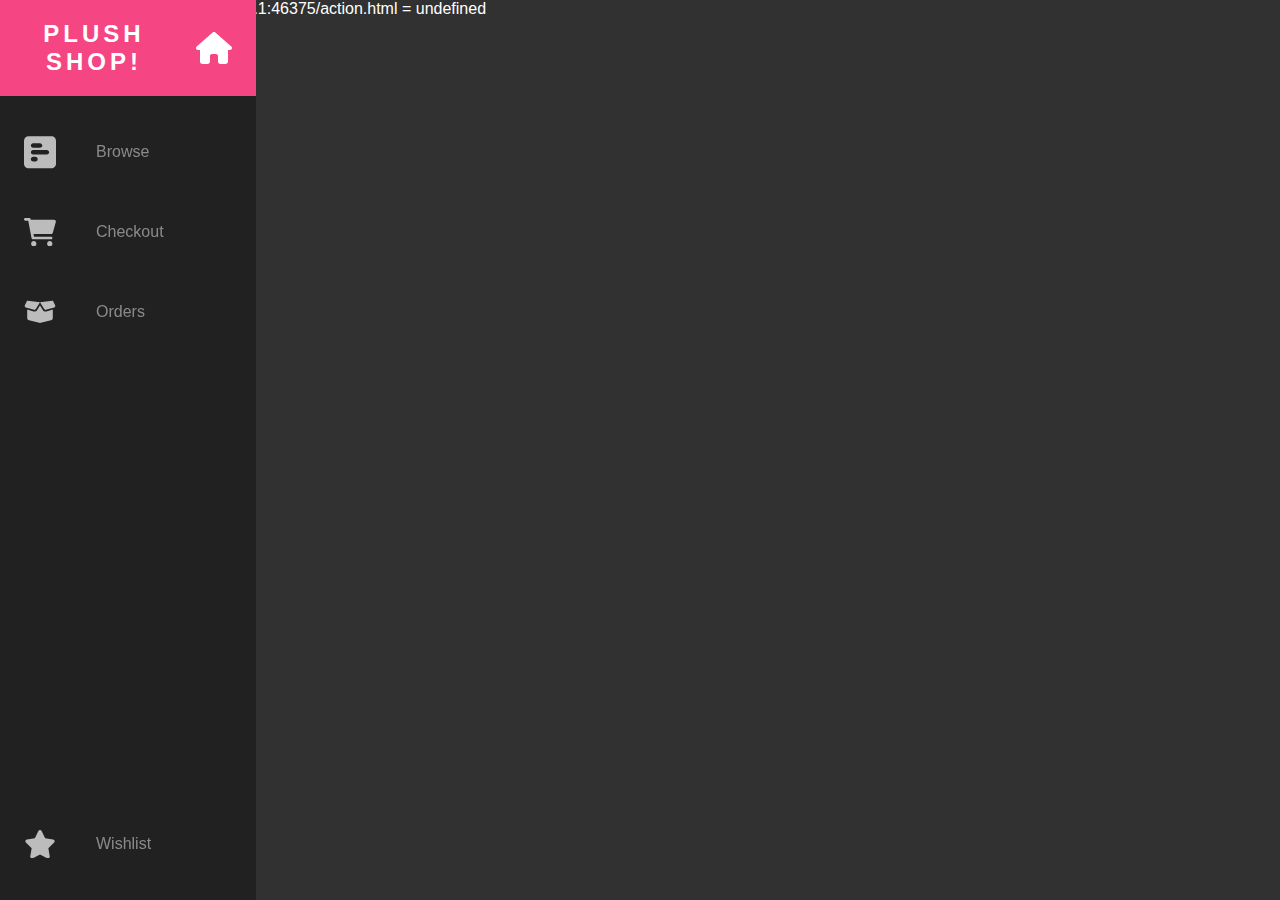
<file: action.html>
<!DOCTYPE html>
<html lang="en">
  <head>
    <meta charset="UTF-8" />
    <meta http-equiv="X-UA-Compatible" content="IE=edge" />
    <meta name="viewport" content="width=device-width, initial-scale=1.0" />
    <link rel="stylesheet" href="plushNavStyle.css" />
    <link rel="stylesheet" href="gridTest.css" />
    <link rel="stylesheet" href="products.css" />
    <link rel="stylesheet" href="formOutput.css" />
    <title>Form Output</title>
  </head>
  <body>
    <nav class="navbar">
      <ul class="navbar-nav">
        <li class="logo">
          <a href="mainShop.html" class="nav-link logo-link">
            <span class="link-text logo-text">Plush Shop!</span>
            <svg xmlns="http://www.w3.org/2000/svg" viewBox="0 0 576 512">
              <!--! Font Awesome Pro 6.0.0 by @fontawesome - https://fontawesome.com License - https://fontawesome.com/license (Commercial License) Copyright 2022 Fonticons, Inc. -->
              <path
                d="M575.8 255.5C575.8 273.5 560.8 287.6 543.8 287.6H511.8L512.5 447.7C512.5 450.5 512.3 453.1 512 455.8V472C512 494.1 494.1 512 472 512H456C454.9 512 453.8 511.1 452.7 511.9C451.3 511.1 449.9 512 448.5 512H392C369.9 512 352 494.1 352 472V384C352 366.3 337.7 352 320 352H256C238.3 352 224 366.3 224 384V472C224 494.1 206.1 512 184 512H128.1C126.6 512 125.1 511.9 123.6 511.8C122.4 511.9 121.2 512 120 512H104C81.91 512 64 494.1 64 472V360C64 359.1 64.03 358.1 64.09 357.2V287.6H32.05C14.02 287.6 0 273.5 0 255.5C0 246.5 3.004 238.5 10.01 231.5L266.4 8.016C273.4 1.002 281.4 0 288.4 0C295.4 0 303.4 2.004 309.5 7.014L564.8 231.5C572.8 238.5 576.9 246.5 575.8 255.5L575.8 255.5z"
              />
            </svg>
          </a>
        </li>

        <li class="nav-item">
          <a href="mainShop.html" class="nav-link">
            <svg xmlns="http://www.w3.org/2000/svg" viewBox="0 0 448 512">
              <!--! Font Awesome Pro 6.0.0 by @fontawesome - https://fontawesome.com License - https://fontawesome.com/license (Commercial License) Copyright 2022 Fonticons, Inc. -->
              <path
                d="M448 416C448 451.3 419.3 480 384 480H64C28.65 480 0 451.3 0 416V96C0 60.65 28.65 32 64 32H384C419.3 32 448 60.65 448 96V416zM256 160C256 142.3 241.7 128 224 128H128C110.3 128 96 142.3 96 160C96 177.7 110.3 192 128 192H224C241.7 192 256 177.7 256 160zM128 224C110.3 224 96 238.3 96 256C96 273.7 110.3 288 128 288H320C337.7 288 352 273.7 352 256C352 238.3 337.7 224 320 224H128zM192 352C192 334.3 177.7 320 160 320H128C110.3 320 96 334.3 96 352C96 369.7 110.3 384 128 384H160C177.7 384 192 369.7 192 352z"
              />
            </svg>
            <span class="link-text">Browse</span>
          </a>
        </li>

        <li class="nav-item">
          <a href="shippingForm.html" class="nav-link">
            <svg xmlns="http://www.w3.org/2000/svg" viewBox="0 0 576 512">
              <!--! Font Awesome Pro 6.0.0 by @fontawesome - https://fontawesome.com License - https://fontawesome.com/license (Commercial License) Copyright 2022 Fonticons, Inc. -->
              <path
                d="M96 0C107.5 0 117.4 8.19 119.6 19.51L121.1 32H541.8C562.1 32 578.3 52.25 572.6 72.66L518.6 264.7C514.7 278.5 502.1 288 487.8 288H170.7L179.9 336H488C501.3 336 512 346.7 512 360C512 373.3 501.3 384 488 384H159.1C148.5 384 138.6 375.8 136.4 364.5L76.14 48H24C10.75 48 0 37.25 0 24C0 10.75 10.75 0 24 0H96zM128 464C128 437.5 149.5 416 176 416C202.5 416 224 437.5 224 464C224 490.5 202.5 512 176 512C149.5 512 128 490.5 128 464zM512 464C512 490.5 490.5 512 464 512C437.5 512 416 490.5 416 464C416 437.5 437.5 416 464 416C490.5 416 512 437.5 512 464z"
              />
            </svg>
            <span class="link-text">Checkout</span>
          </a>
        </li>

        <li class="nav-item">
          <a href="#" class="nav-link">
            <svg xmlns="http://www.w3.org/2000/svg" viewBox="0 0 640 512">
              <!--! Font Awesome Pro 6.0.0 by @fontawesome - https://fontawesome.com License - https://fontawesome.com/license (Commercial License) Copyright 2022 Fonticons, Inc. -->
              <path
                d="M75.23 33.4L320 63.1L564.8 33.4C571.5 32.56 578 36.06 581.1 42.12L622.8 125.5C631.7 143.4 622.2 165.1 602.9 170.6L439.6 217.3C425.7 221.2 410.8 215.4 403.4 202.1L320 63.1L236.6 202.1C229.2 215.4 214.3 221.2 200.4 217.3L37.07 170.6C17.81 165.1 8.283 143.4 17.24 125.5L58.94 42.12C61.97 36.06 68.5 32.56 75.23 33.4H75.23zM321.1 128L375.9 219.4C390.8 244.2 420.5 255.1 448.4 248L576 211.6V378.5C576 400.5 561 419.7 539.6 425.1L335.5 476.1C325.3 478.7 314.7 478.7 304.5 476.1L100.4 425.1C78.99 419.7 64 400.5 64 378.5V211.6L191.6 248C219.5 255.1 249.2 244.2 264.1 219.4L318.9 128H321.1z"
              />
            </svg>
            <span class="link-text">Orders</span>
          </a>
        </li>

        <li class="nav-item">
          <a href="#" class="nav-link">
            <svg xmlns="http://www.w3.org/2000/svg" viewBox="0 0 576 512">
              <!--! Font Awesome Pro 6.0.0 by @fontawesome - https://fontawesome.com License - https://fontawesome.com/license (Commercial License) Copyright 2022 Fonticons, Inc. -->
              <path
                d="M381.2 150.3L524.9 171.5C536.8 173.2 546.8 181.6 550.6 193.1C554.4 204.7 551.3 217.3 542.7 225.9L438.5 328.1L463.1 474.7C465.1 486.7 460.2 498.9 450.2 506C440.3 513.1 427.2 514 416.5 508.3L288.1 439.8L159.8 508.3C149 514 135.9 513.1 126 506C116.1 498.9 111.1 486.7 113.2 474.7L137.8 328.1L33.58 225.9C24.97 217.3 21.91 204.7 25.69 193.1C29.46 181.6 39.43 173.2 51.42 171.5L195 150.3L259.4 17.97C264.7 6.954 275.9-.0391 288.1-.0391C300.4-.0391 311.6 6.954 316.9 17.97L381.2 150.3z"
              />
            </svg>
            <span class="link-text">Wishlist</span>
          </a>
        </li>
      </ul>
    </nav>
    <script>
      function getParams() {
        var params = {},
          pairs = document.URL.split("?").pop().split("&");

        for (var i = 0, p; i < pairs.length; i++) {
          p = pairs[i].split("=");
          params[p[0]] = p[1];
        }

        return params;
      }

      params = getParams();

      for (var i in params) {
        document.write(i, " = ", params[i], "<br>");
      }
    </script>
  </body>
</html>
</file>
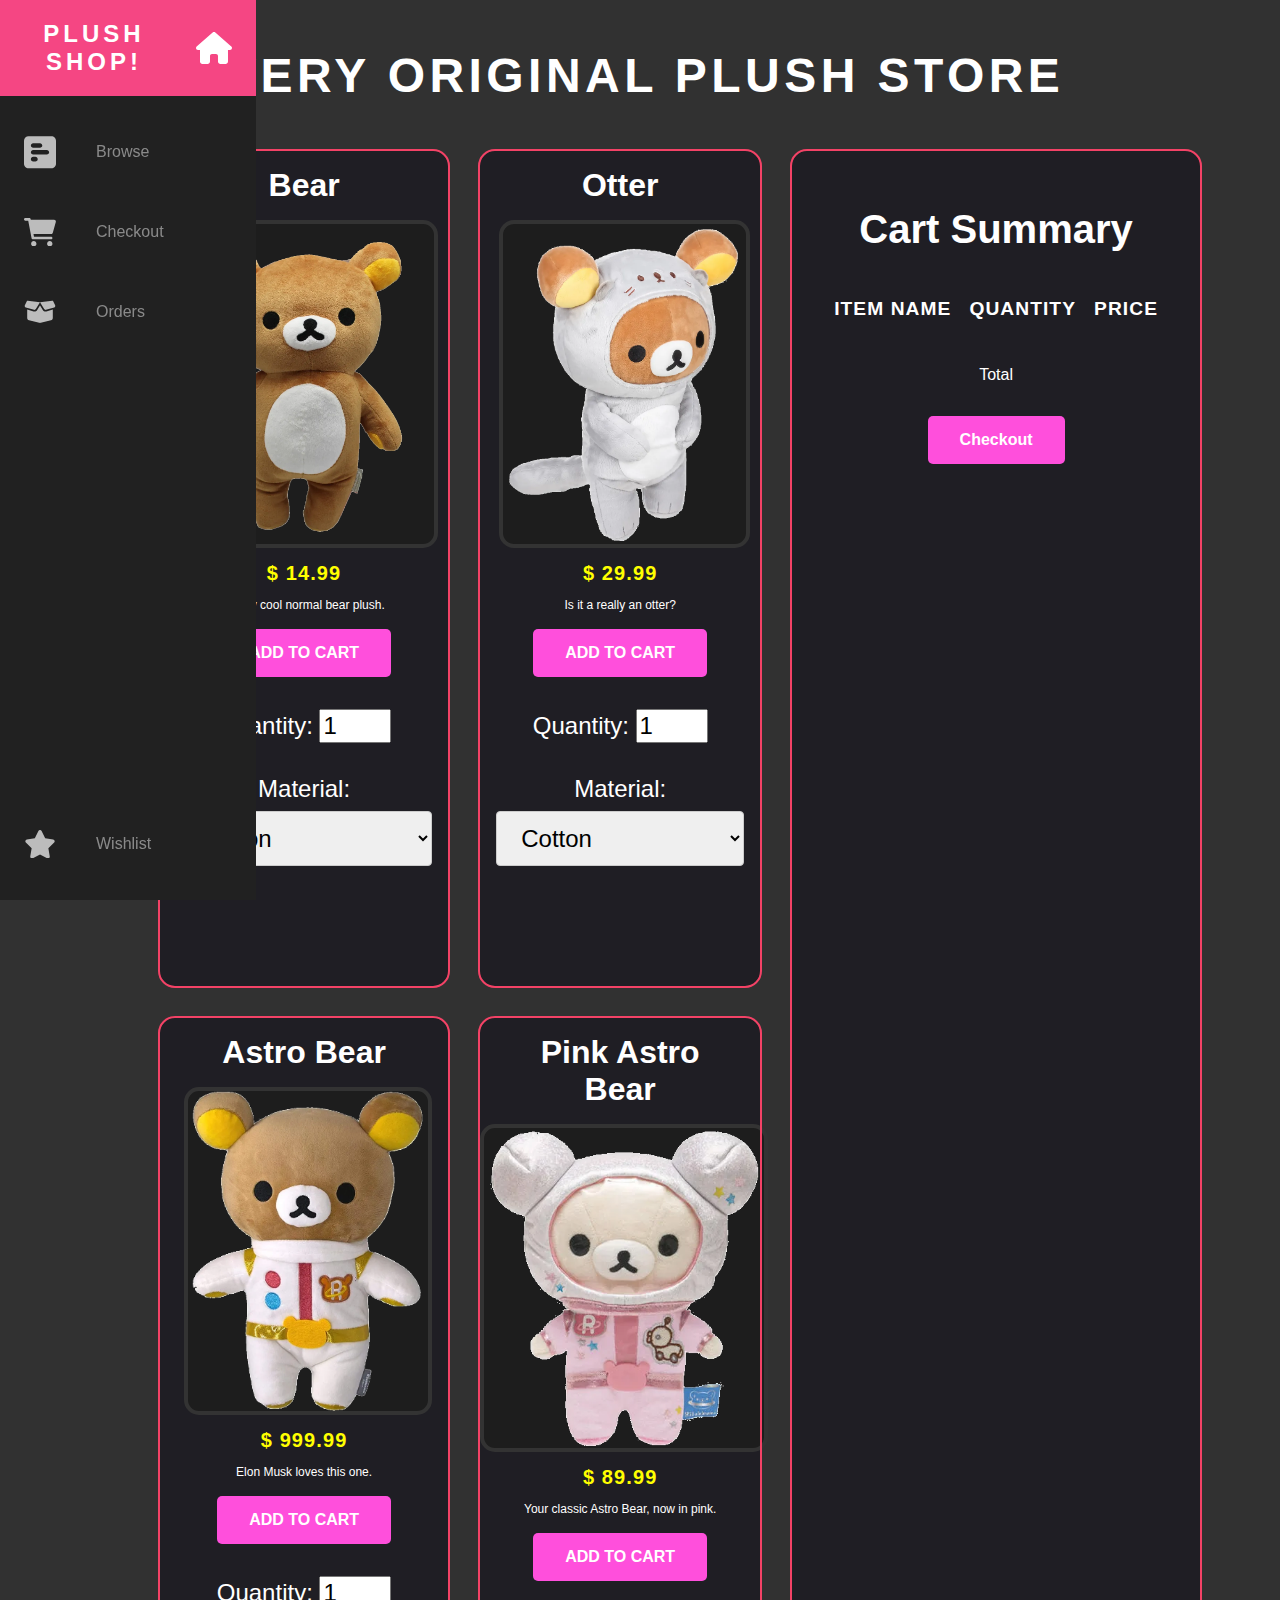
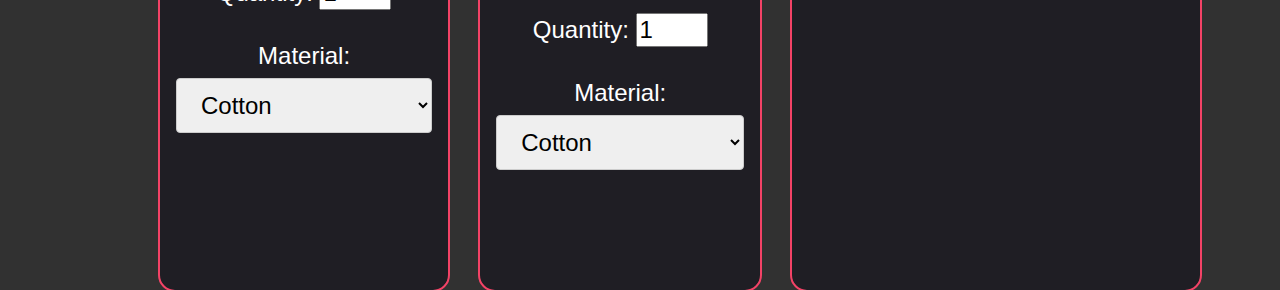
<file: mainShop.html>
<!DOCTYPE html>
<html lang="en">
  <head>
    <meta charset="UTF-8" />
    <meta http-equiv="X-UA-Compatible" content="IE=edge" />
    <meta name="viewport" content="width=device-width, initial-scale=1.0" />
    <link rel="stylesheet" href="plushNavStyle.css" />
    <link rel="stylesheet" href="gridTest.css" />
    <link rel="stylesheet" href="products.css" />
    <script defer src="store.js"></script>
    <title>Grid Test</title>
  </head>

  <div class="header">
    <svg xmlns="http://www.w3.org/2000/svg" viewBox="0 0 512 512"><!--! Font Awesome Pro 6.0.0 by @fontawesome - https://fontawesome.com License - https://fontawesome.com/license (Commercial License) Copyright 2022 Fonticons, Inc. --><path d="M234.5 5.709C248.4 .7377 263.6 .7377 277.5 5.709L469.5 74.28C494.1 83.38 512 107.5 512 134.6V377.4C512 404.5 494.1 428.6 469.5 437.7L277.5 506.3C263.6 511.3 248.4 511.3 234.5 506.3L42.47 437.7C17 428.6 0 404.5 0 377.4V134.6C0 107.5 17 83.38 42.47 74.28L234.5 5.709zM256 65.98L82.34 128L256 190L429.7 128L256 65.98zM288 434.6L448 377.4V189.4L288 246.6V434.6z"/></svg>
    <h1 class="store-title">Very Original Plush Store</h1>
  </div>

  <div class="grid-container">
        <div class="grid-item">
            <div class="product-card">

                <section class="product-name-header">
                    <h3 class="product-name">Bear</h3>
                </section>
                <section class="product-image-container">
                    <img
                    src="placeholder_images\bear_default.png"
                    class="product-image"
                    alt="default bear"
                    />
                </section>

                <section class="product-body">
                    <section class="product-price">
                        <span class="currency-symbol">$
                            <span class="product-price-number">14.99</span>
                        </span>
                    </section>
                    <span class="product-desc">
                        A very cool normal bear plush.
                    </span>
                </section>

                <section class="buy-options">
                    <button class="button btn-add-to-cart">Add To Cart</button>
                    <div class="quantity-area">
                        <label>Quantity: </label><input class="product-quantity" type="number">
                    </div>
                    <div class="material-selection-area">
                        <label>Material:
                            <select name="material-selection">
                                <option value="cotton">Cotton</option>
                                <option value="silk">Silk (+$15.00)</option>
                            </select>
                        </label>
                    </div>
                </section>

            </div>
        </div>

        <div class="grid-item">
            <div class="product-card">
                <section class="product-name-header">
                    <h3 class="product-name">Otter</h3>
                </section>
                <section class="product-image-container">
                    <img
                    src="placeholder_images\bear_otter.png"
                    class="product-image"
                    alt="default bear"
                    />
                </section>

                <section class="product-body">
                    <section class="product-price">
                        <span class="currency-symbol">$
                            <span class="product-price-number">29.99</span>
                        </span>
                    </section>
                    <span class="product-desc">
                        Is it a really an otter?
                    </span>
                </section>

                <section class="buy-options">
                    <button class="button btn-add-to-cart">Add To Cart</button>
                    <div class="quantity-area">
                        <label>Quantity: </label><input class="product-quantity" type="number">
                    </div>
                    <div class="material-selection-area">
                        <label>Material:
                            <select name="material-selection">
                                <option value="cotton">Cotton</option>
                                <option value="silk">Silk (+$15.00)</option>
                            </select>
                        </label>
                    </div>
                </section>
            </div>
        </div>

        <div class="grid-item grid-col-span-2  cart-summary-section">
            <div class="product-card summary">
                <div class="summary-header">Cart Summary</div>
                <div class="cart-items">
                    <table id="cart-items-table">
                        <tr>
                            <th>Item Name</th>
                            <th>Quantity</th>
                            <th>Price</th>
                        </tr>
                        <!-- <tr class="cart-row">
                            <td>Test Name 1</td>
                            <td><input type="number" class="cart-qty-input" value="1"></td>
                            <td class="cart-price">$15.97<button class="button btn-cart-remove">Remove</button></td>
                        </tr>
                        <tr class="cart-row">
                            <td>Test Name 2</td>
                            <td><input type="number" class="cart-qty-input" value="4"></td>
                            <td class="cart-price">$23.97<button class="button btn-cart-remove">Remove</button></td>
                        </tr>
                        <tr class="cart-row">
                            <td>Test Name 3</td>
                            <td><input type="number" class="cart-qty-input" value="2"></td>
                            <td class="cart-price">$93.97<button class="button btn-cart-remove">Remove</button></td>
                        </tr>
                        <tr class="cart-row">
                            <td>Test Name 4</td>
                            <td><input type="number" class="cart-qty-input" value="7"></td>
                            <td class="cart-price">$43.97<button class="button btn-cart-remove">Remove</button></td>
                        </tr> -->
                    </table>
                </div>
                <div class="total-section">
                    <div class="total-header">Total</div>
                    <div class="cart-total-price"></div>
                </div>
                <button onclick="window.location.href='shippingForm.html';" class="button btn-checkout">Checkout</button>
            </div>
        </div>

        <div class="grid-item">
            <div class="product-card">

                <section class="product-name-header">
                    <h3 class="product-name">Astro Bear</h3>
                </section>

                <section class="product-image-container">
                    <img
                    src="placeholder_images\bear_astronaut_white.png"
                    class="product-image"
                    alt="default bear"
                    />
                </section>

                <section class="product-body">
                    <section class="product-price">
                        <span class="currency-symbol">$
                            <span class="product-price-number">999.99</span>
                        </span>
                    </section>
                    <span class="product-desc">
                        Elon Musk loves this one.
                    </span>                        
                </section>

                <section class="buy-options">
                    <button class="button btn-add-to-cart">Add To Cart</button>
                    <div class="quantity-area">
                        <label>Quantity: </label><input class="product-quantity" type="number">
                    </div>
                    <div class="material-selection-area">
                        <label>Material:
                            <select name="material-selection">
                                <option value="cotton">Cotton</option>
                                <option value="silk">Silk (+$15.00)</option>
                            </select>
                        </label>
                    </div>
                </section>
            </div>
        </div>

        <div class="grid-item">
            <div class="product-card">

                <section class="product-name-header">
                    <h3 class="product-name">Pink Astro Bear</h3>
                </section>

                <section class="product-image-container">
                    <img
                    src="placeholder_images\bear_astronaut_pink.png"
                    class="product-image"
                    alt="default bear"
                    />
                </section>

                <section class="product-body">
                    <section class="product-price">
                        <span class="currency-symbol">$
                            <span class="product-price-number">89.99</span>
                        </span>
                    </section>
                    <span class="product-desc">
                        Your classic Astro Bear, now in pink.
                    </span>
                </section>

                <section class="buy-options">
                    <button class="button btn-add-to-cart">Add To Cart</button>
                    <div class="quantity-area">
                        <label>Quantity: </label><input class="product-quantity" type="number">
                    </div>
                    <div class="material-selection-area">
                        <label>Material:
                            <select name="material-selection">
                                <option value="cotton">Cotton</option>
                                <option value="silk">Silk (+$15.00)</option>
                            </select>
                        </label>
                    </div>
                </section>
            </div>
        </div>

  </div>

  <nav class="navbar">
        <ul class="navbar-nav">
            <li class="logo">
                <a href="mainShop.html" class="nav-link logo-link">
                <span class="link-text logo-text">Plush Shop!</span>
                <svg xmlns="http://www.w3.org/2000/svg" viewBox="0 0 576 512"><!--! Font Awesome Pro 6.0.0 by @fontawesome - https://fontawesome.com License - https://fontawesome.com/license (Commercial License) Copyright 2022 Fonticons, Inc. --><path d="M575.8 255.5C575.8 273.5 560.8 287.6 543.8 287.6H511.8L512.5 447.7C512.5 450.5 512.3 453.1 512 455.8V472C512 494.1 494.1 512 472 512H456C454.9 512 453.8 511.1 452.7 511.9C451.3 511.1 449.9 512 448.5 512H392C369.9 512 352 494.1 352 472V384C352 366.3 337.7 352 320 352H256C238.3 352 224 366.3 224 384V472C224 494.1 206.1 512 184 512H128.1C126.6 512 125.1 511.9 123.6 511.8C122.4 511.9 121.2 512 120 512H104C81.91 512 64 494.1 64 472V360C64 359.1 64.03 358.1 64.09 357.2V287.6H32.05C14.02 287.6 0 273.5 0 255.5C0 246.5 3.004 238.5 10.01 231.5L266.4 8.016C273.4 1.002 281.4 0 288.4 0C295.4 0 303.4 2.004 309.5 7.014L564.8 231.5C572.8 238.5 576.9 246.5 575.8 255.5L575.8 255.5z"/></svg>
                </a>
            </li>

            <li class="nav-item">
                <a href="mainShop.html" class="nav-link">
                <svg xmlns="http://www.w3.org/2000/svg" viewBox="0 0 448 512">
                    <!--! Font Awesome Pro 6.0.0 by @fontawesome - https://fontawesome.com License - https://fontawesome.com/license (Commercial License) Copyright 2022 Fonticons, Inc. -->
                    <path
                    d="M448 416C448 451.3 419.3 480 384 480H64C28.65 480 0 451.3 0 416V96C0 60.65 28.65 32 64 32H384C419.3 32 448 60.65 448 96V416zM256 160C256 142.3 241.7 128 224 128H128C110.3 128 96 142.3 96 160C96 177.7 110.3 192 128 192H224C241.7 192 256 177.7 256 160zM128 224C110.3 224 96 238.3 96 256C96 273.7 110.3 288 128 288H320C337.7 288 352 273.7 352 256C352 238.3 337.7 224 320 224H128zM192 352C192 334.3 177.7 320 160 320H128C110.3 320 96 334.3 96 352C96 369.7 110.3 384 128 384H160C177.7 384 192 369.7 192 352z"
                    />
                </svg>
                <span class="link-text">Browse</span>
                </a>
            </li>

            <li class="nav-item">
                <a href="shippingForm.html" class="nav-link">
                <svg xmlns="http://www.w3.org/2000/svg" viewBox="0 0 576 512">
                    <!--! Font Awesome Pro 6.0.0 by @fontawesome - https://fontawesome.com License - https://fontawesome.com/license (Commercial License) Copyright 2022 Fonticons, Inc. -->
                    <path
                    d="M96 0C107.5 0 117.4 8.19 119.6 19.51L121.1 32H541.8C562.1 32 578.3 52.25 572.6 72.66L518.6 264.7C514.7 278.5 502.1 288 487.8 288H170.7L179.9 336H488C501.3 336 512 346.7 512 360C512 373.3 501.3 384 488 384H159.1C148.5 384 138.6 375.8 136.4 364.5L76.14 48H24C10.75 48 0 37.25 0 24C0 10.75 10.75 0 24 0H96zM128 464C128 437.5 149.5 416 176 416C202.5 416 224 437.5 224 464C224 490.5 202.5 512 176 512C149.5 512 128 490.5 128 464zM512 464C512 490.5 490.5 512 464 512C437.5 512 416 490.5 416 464C416 437.5 437.5 416 464 416C490.5 416 512 437.5 512 464z"
                    />
                </svg>
                <span class="link-text">Checkout</span>
                </a>
            </li>

            <li class="nav-item">
                <a href="#" class="nav-link">
                <svg xmlns="http://www.w3.org/2000/svg" viewBox="0 0 640 512">
                    <!--! Font Awesome Pro 6.0.0 by @fontawesome - https://fontawesome.com License - https://fontawesome.com/license (Commercial License) Copyright 2022 Fonticons, Inc. -->
                    <path
                    d="M75.23 33.4L320 63.1L564.8 33.4C571.5 32.56 578 36.06 581.1 42.12L622.8 125.5C631.7 143.4 622.2 165.1 602.9 170.6L439.6 217.3C425.7 221.2 410.8 215.4 403.4 202.1L320 63.1L236.6 202.1C229.2 215.4 214.3 221.2 200.4 217.3L37.07 170.6C17.81 165.1 8.283 143.4 17.24 125.5L58.94 42.12C61.97 36.06 68.5 32.56 75.23 33.4H75.23zM321.1 128L375.9 219.4C390.8 244.2 420.5 255.1 448.4 248L576 211.6V378.5C576 400.5 561 419.7 539.6 425.1L335.5 476.1C325.3 478.7 314.7 478.7 304.5 476.1L100.4 425.1C78.99 419.7 64 400.5 64 378.5V211.6L191.6 248C219.5 255.1 249.2 244.2 264.1 219.4L318.9 128H321.1z"
                    />
                </svg>
                <span class="link-text">Orders</span>
                </a>
            </li>

            <li class="nav-item">
                <a href="#" class="nav-link">
                <svg xmlns="http://www.w3.org/2000/svg" viewBox="0 0 576 512">
                    <!--! Font Awesome Pro 6.0.0 by @fontawesome - https://fontawesome.com License - https://fontawesome.com/license (Commercial License) Copyright 2022 Fonticons, Inc. -->
                    <path
                    d="M381.2 150.3L524.9 171.5C536.8 173.2 546.8 181.6 550.6 193.1C554.4 204.7 551.3 217.3 542.7 225.9L438.5 328.1L463.1 474.7C465.1 486.7 460.2 498.9 450.2 506C440.3 513.1 427.2 514 416.5 508.3L288.1 439.8L159.8 508.3C149 514 135.9 513.1 126 506C116.1 498.9 111.1 486.7 113.2 474.7L137.8 328.1L33.58 225.9C24.97 217.3 21.91 204.7 25.69 193.1C29.46 181.6 39.43 173.2 51.42 171.5L195 150.3L259.4 17.97C264.7 6.954 275.9-.0391 288.1-.0391C300.4-.0391 311.6 6.954 316.9 17.97L381.2 150.3z"
                    />
                </svg>
                <span class="link-text">Wishlist</span>
                </a>
            </li>
        </ul>
  </nav>    
  </body>
</html>
</file>
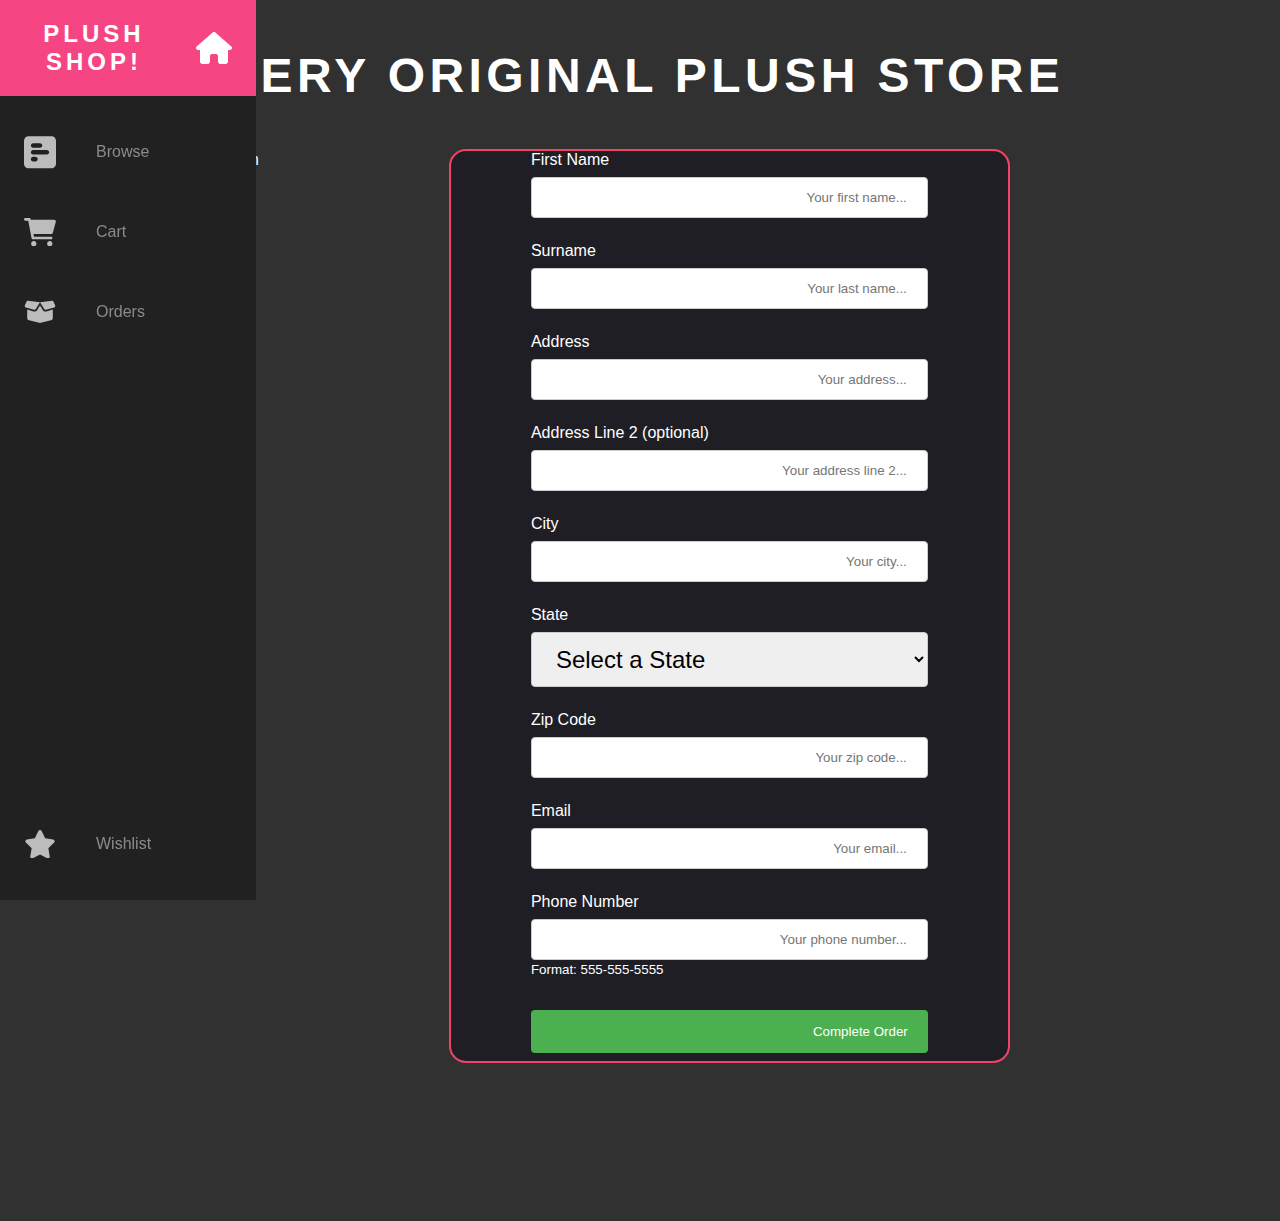
<file: shippingForm.html>
<!DOCTYPE html>
<html lang="en">
  <head>
    <meta charset="UTF-8" />
    <meta http-equiv="X-UA-Compatible" content="IE=edge" />
    <meta name="viewport" content="width=device-width, initial-scale=1.0" />
    <link rel="stylesheet" href="plushNavStyle.css" />
    <link rel="stylesheet" href="gridTest.css" />
    <link rel="stylesheet" href="products.css" />
    <title>Grid Test</title>
  </head>

  <div class="header">
    <svg xmlns="http://www.w3.org/2000/svg" viewBox="0 0 512 512"><!--! Font Awesome Pro 6.0.0 by @fontawesome - https://fontawesome.com License - https://fontawesome.com/license (Commercial License) Copyright 2022 Fonticons, Inc. --><path d="M234.5 5.709C248.4 .7377 263.6 .7377 277.5 5.709L469.5 74.28C494.1 83.38 512 107.5 512 134.6V377.4C512 404.5 494.1 428.6 469.5 437.7L277.5 506.3C263.6 511.3 248.4 511.3 234.5 506.3L42.47 437.7C17 428.6 0 404.5 0 377.4V134.6C0 107.5 17 83.38 42.47 74.28L234.5 5.709zM256 65.98L82.34 128L256 190L429.7 128L256 65.98zM288 434.6L448 377.4V189.4L288 246.6V434.6z"/></svg>
    <h1 class="store-title">Very Original Plush Store</h1>
  </div>

  <div class="grid-container">
      Shipping form
      <div class="shipping-form">
          <form name="myForm" action="action.html">
              <label>First Name</label><input name="firstName" type="text" placeholder="Your first name..." required><br>
              <label>Surname</label><input name="lastName" type="text" placeholder="Your last name..." required><br>
              <label>Address</label><input name="address" type="text" placeholder="Your address..." required><br>
              <label>Address Line 2 (optional)</label><input name="address2" type="text" placeholder="Your address line 2..."><br>
              <label>City</label><input name="city" type="text" placeholder="Your city..." required><br>
              <label>State</label>
              <select name="state" id="state" required>
                <option value="" selected="selected">Select a State</option>
                <option value="AL">Alabama</option>
                <option value="AK">Alaska</option>
                <option value="AZ">Arizona</option>
                <option value="AR">Arkansas</option>
                <option value="CA">California</option>
                <option value="CO">Colorado</option>
                <option value="CT">Connecticut</option>
                <option value="DE">Delaware</option>
                <option value="DC">District Of Columbia</option>
                <option value="FL">Florida</option>
                <option value="GA">Georgia</option>
                <option value="HI">Hawaii</option>
                <option value="ID">Idaho</option>
                <option value="IL">Illinois</option>
                <option value="IN">Indiana</option>
                <option value="IA">Iowa</option>
                <option value="KS">Kansas</option>
                <option value="KY">Kentucky</option>
                <option value="LA">Louisiana</option>
                <option value="ME">Maine</option>
                <option value="MD">Maryland</option>
                <option value="MA">Massachusetts</option>
                <option value="MI">Michigan</option>
                <option value="MN">Minnesota</option>
                <option value="MS">Mississippi</option>
                <option value="MO">Missouri</option>
                <option value="MT">Montana</option>
                <option value="NE">Nebraska</option>
                <option value="NV">Nevada</option>
                <option value="NH">New Hampshire</option>
                <option value="NJ">New Jersey</option>
                <option value="NM">New Mexico</option>
                <option value="NY">New York</option>
                <option value="NC">North Carolina</option>
                <option value="ND">North Dakota</option>
                <option value="OH">Ohio</option>
                <option value="OK">Oklahoma</option>
                <option value="OR">Oregon</option>
                <option value="PA">Pennsylvania</option>
                <option value="RI">Rhode Island</option>
                <option value="SC">South Carolina</option>
                <option value="SD">South Dakota</option>
                <option value="TN">Tennessee</option>
                <option value="TX">Texas</option>
                <option value="UT">Utah</option>
                <option value="VT">Vermont</option>
                <option value="VA">Virginia</option>
                <option value="WA">Washington</option>
                <option value="WV">West Virginia</option>
                <option value="WI">Wisconsin</option>
                <option value="WY">Wyoming</option>
              </select><br>
              <label>Zip Code</label><input name="zipCode" type="text" pattern="[0-9]{5}" placeholder="Your zip code..." required><br>
              <label>Email</label><input name="email" type="email" placeholder="Your email..." required><br>
              <div class="phone-input-section">
                <label>Phone Number</label><input name="phone" type="tel" pattern="[0-9]{3}-[0-9]{3}-[0-9]{4}" placeholder="Your phone number..."><br>
                <small>Format: 555-555-5555</small>
              </div>

              <input type="submit" value="Complete Order">
          </form>
      </div>
  </div>

  <nav class="navbar">
        <ul class="navbar-nav">
            <li class="logo">
                <a href="mainShop.html" class="nav-link logo-link">
                <span class="link-text logo-text">Plush Shop!</span>
                <svg xmlns="http://www.w3.org/2000/svg" viewBox="0 0 576 512"><!--! Font Awesome Pro 6.0.0 by @fontawesome - https://fontawesome.com License - https://fontawesome.com/license (Commercial License) Copyright 2022 Fonticons, Inc. --><path d="M575.8 255.5C575.8 273.5 560.8 287.6 543.8 287.6H511.8L512.5 447.7C512.5 450.5 512.3 453.1 512 455.8V472C512 494.1 494.1 512 472 512H456C454.9 512 453.8 511.1 452.7 511.9C451.3 511.1 449.9 512 448.5 512H392C369.9 512 352 494.1 352 472V384C352 366.3 337.7 352 320 352H256C238.3 352 224 366.3 224 384V472C224 494.1 206.1 512 184 512H128.1C126.6 512 125.1 511.9 123.6 511.8C122.4 511.9 121.2 512 120 512H104C81.91 512 64 494.1 64 472V360C64 359.1 64.03 358.1 64.09 357.2V287.6H32.05C14.02 287.6 0 273.5 0 255.5C0 246.5 3.004 238.5 10.01 231.5L266.4 8.016C273.4 1.002 281.4 0 288.4 0C295.4 0 303.4 2.004 309.5 7.014L564.8 231.5C572.8 238.5 576.9 246.5 575.8 255.5L575.8 255.5z"/></svg>
                </a>
            </li>

            <li class="nav-item">
                <a href="mainShop.html" class="nav-link">
                <svg xmlns="http://www.w3.org/2000/svg" viewBox="0 0 448 512">
                    <!--! Font Awesome Pro 6.0.0 by @fontawesome - https://fontawesome.com License - https://fontawesome.com/license (Commercial License) Copyright 2022 Fonticons, Inc. -->
                    <path
                    d="M448 416C448 451.3 419.3 480 384 480H64C28.65 480 0 451.3 0 416V96C0 60.65 28.65 32 64 32H384C419.3 32 448 60.65 448 96V416zM256 160C256 142.3 241.7 128 224 128H128C110.3 128 96 142.3 96 160C96 177.7 110.3 192 128 192H224C241.7 192 256 177.7 256 160zM128 224C110.3 224 96 238.3 96 256C96 273.7 110.3 288 128 288H320C337.7 288 352 273.7 352 256C352 238.3 337.7 224 320 224H128zM192 352C192 334.3 177.7 320 160 320H128C110.3 320 96 334.3 96 352C96 369.7 110.3 384 128 384H160C177.7 384 192 369.7 192 352z"
                    />
                </svg>
                <span class="link-text">Browse</span>
                </a>
            </li>

            <li class="nav-item">
                <a href="shippingForm.html" class="nav-link">
                <svg xmlns="http://www.w3.org/2000/svg" viewBox="0 0 576 512">
                    <!--! Font Awesome Pro 6.0.0 by @fontawesome - https://fontawesome.com License - https://fontawesome.com/license (Commercial License) Copyright 2022 Fonticons, Inc. -->
                    <path
                    d="M96 0C107.5 0 117.4 8.19 119.6 19.51L121.1 32H541.8C562.1 32 578.3 52.25 572.6 72.66L518.6 264.7C514.7 278.5 502.1 288 487.8 288H170.7L179.9 336H488C501.3 336 512 346.7 512 360C512 373.3 501.3 384 488 384H159.1C148.5 384 138.6 375.8 136.4 364.5L76.14 48H24C10.75 48 0 37.25 0 24C0 10.75 10.75 0 24 0H96zM128 464C128 437.5 149.5 416 176 416C202.5 416 224 437.5 224 464C224 490.5 202.5 512 176 512C149.5 512 128 490.5 128 464zM512 464C512 490.5 490.5 512 464 512C437.5 512 416 490.5 416 464C416 437.5 437.5 416 464 416C490.5 416 512 437.5 512 464z"
                    />
                </svg>
                <span class="link-text">Cart</span>
                </a>
            </li>

            <li class="nav-item">
                <a href="#" class="nav-link">
                <svg xmlns="http://www.w3.org/2000/svg" viewBox="0 0 640 512">
                    <!--! Font Awesome Pro 6.0.0 by @fontawesome - https://fontawesome.com License - https://fontawesome.com/license (Commercial License) Copyright 2022 Fonticons, Inc. -->
                    <path
                    d="M75.23 33.4L320 63.1L564.8 33.4C571.5 32.56 578 36.06 581.1 42.12L622.8 125.5C631.7 143.4 622.2 165.1 602.9 170.6L439.6 217.3C425.7 221.2 410.8 215.4 403.4 202.1L320 63.1L236.6 202.1C229.2 215.4 214.3 221.2 200.4 217.3L37.07 170.6C17.81 165.1 8.283 143.4 17.24 125.5L58.94 42.12C61.97 36.06 68.5 32.56 75.23 33.4H75.23zM321.1 128L375.9 219.4C390.8 244.2 420.5 255.1 448.4 248L576 211.6V378.5C576 400.5 561 419.7 539.6 425.1L335.5 476.1C325.3 478.7 314.7 478.7 304.5 476.1L100.4 425.1C78.99 419.7 64 400.5 64 378.5V211.6L191.6 248C219.5 255.1 249.2 244.2 264.1 219.4L318.9 128H321.1z"
                    />
                </svg>
                <span class="link-text">Orders</span>
                </a>
            </li>

            <li class="nav-item">
                <a href="#" class="nav-link">
                <svg xmlns="http://www.w3.org/2000/svg" viewBox="0 0 576 512">
                    <!--! Font Awesome Pro 6.0.0 by @fontawesome - https://fontawesome.com License - https://fontawesome.com/license (Commercial License) Copyright 2022 Fonticons, Inc. -->
                    <path
                    d="M381.2 150.3L524.9 171.5C536.8 173.2 546.8 181.6 550.6 193.1C554.4 204.7 551.3 217.3 542.7 225.9L438.5 328.1L463.1 474.7C465.1 486.7 460.2 498.9 450.2 506C440.3 513.1 427.2 514 416.5 508.3L288.1 439.8L159.8 508.3C149 514 135.9 513.1 126 506C116.1 498.9 111.1 486.7 113.2 474.7L137.8 328.1L33.58 225.9C24.97 217.3 21.91 204.7 25.69 193.1C29.46 181.6 39.43 173.2 51.42 171.5L195 150.3L259.4 17.97C264.7 6.954 275.9-.0391 288.1-.0391C300.4-.0391 311.6 6.954 316.9 17.97L381.2 150.3z"
                    />
                </svg>
                <span class="link-text">Wishlist</span>
                </a>
            </li>
        </ul>
  </nav>    
  </body>
</html>
</file>
<file: plushNavStyle.css>
:root {
  --text-primary: #b6b6b6;
  --text-secondary: #ececec;
  --nav-bg-primary: #212121;
  --nav-bg-secondary: #f54683;

  --nav-icon-primary: #ffffff;
  --nav-icon-secondary: #f54683;
  --transition-speed: 600ms;
  --nav-width: 5rem;
}

nav {
  /* DON'T FORGET TO CHANGE ME WHEN YOU ARE DONE */
  /* display: none; */
  /*  THIS TURNS OFF THE NAVIGATION! DON'T FORGET IT!!! */

  position: absolute;
  z-index: 10;
  margin: 0;
  padding: 0;
}

.navbar {
  position: fixed;
  background-color: var(--nav-bg-primary);
  transition: all 400ms cubic-bezier(0.075, 0.82, 0.165, 1);
}

.navbar-nav {
  list-style: none;
  padding: 0;
  margin: 0;
  display: flex;
  flex-direction: column;
  align-items: center;
  height: 100%;
}

.logo {
  font-weight: bold;
  text-transform: uppercase;
  margin-bottom: 1rem;
  margin-top: 0;
  text-align: center;
  background: var(--nav-bg-secondary);
  letter-spacing: 0.3ch;
  padding: 0.5rem 0;
  font-size: 1.25em;
}

.logo:hover {
  font-size: 1.5em;
}

.logo svg {
  width: 1rem;
  transition: all 600ms ease;
}

.logo-link {
  color: white !important;
  filter: none !important;
}

.nav-item {
  width: 100%;
}

.nav-item svg {
  width: 1rem;
  margin: auto;
  padding: 0;
}

.nav-item:hover {
  background-color: var(--nav-bg-secondary);
}

.nav-item:last-child {
  margin-top: auto;
  margin-bottom: 1rem;
}

.nav-link {
  display: flex;
  align-items: center;
  height: 5rem;
  color: var(--text-primary);
  text-decoration: none;
  filter: grayscale(100%) opacity(0.7);
  transition: all var(--transition-speed) ease;
}

.nav-link:hover {
  filter: grayscale(0%) opacity(1);
  background: var(--nav-bg-secondary);
  color: var(--text-secondary);
}

.link-text {
  display: none;
  margin-left: 1rem;
}

.nav-link svg {
  min-width: 2rem;
  margin: 0 1.5rem;
  fill: var(--nav-icon-primary);
}

/* Small Screens */
@media only screen and (max-width: 600px) {
  .navbar {
    bottom: 0;
    width: 100vw;
    height: 5rem;
  }

  .logo {
    display: none;
  }

  .navbar-nav {
    flex-direction: row;
  }

  .nav-link {
    justify-content: center;
  }
}

/*Large Screens */
@media only screen and (min-width: 600px) {
  .navbar {
    top: 0;
    width: 5rem;
    height: 100vh;
  }

  .navbar:hover {
    width: 16rem;
  }

  .navbar:hover .link-text {
    display: inline;
    transition: opacity var(--transition-speed);
  }

  .logo svg {
    transform: rotate(0deg);
  }

  .navbar:hover .logo svg {
    transform: rotate(-360deg);
    width: 3rem;
  }
}
</file>
<file: gridTest.css>
html {
  font-family: sans-serif;
}

body {
  background-color: #313131;
  color: white;
  padding: 0;
  margin: 0;
}

p {
  font-size: 0.75rem;
}

.store-title {
  margin: 3rem 0;
  font-size: 3rem;
}

.header {
  margin-left: 10rem;
  color: white;
  text-transform: uppercase;
  letter-spacing: 0.5ch;
}

.header svg {
  max-width: 3rem;
  margin-right: 1rem;
  float: left;
  fill: #f54683;
}

.grid-container {
  margin-left: 10rem;
  margin-right: 5rem;
  display: grid;
  gap: 2rem;
  padding: 0;
}

.grid-col-span-2 {
  grid-row: span 2;
}

.summary-header {
  margin-top: 3.5rem;
  font-size: 2.5rem;
  font-weight: bold;
}

.total-section {
  margin-bottom: 2rem;
}

.button {
  background-color: #ff4fdc;
  border: none;
  border-radius: 5px;
  color: white;
  padding: 15px 32px;
  text-align: center;
  text-decoration: none;
  display: inline-block;
  font-size: 1rem;
  font-weight: bold;
}

.btn-cart-remove {
  background-color: #df0029;
  width: 5rem;
  border-radius: 2px;
  font-size: 1rem;
  height: 1.4rem;
  text-align: center;
  margin: 0 0.5rem;
  padding: 0;
  text-transform: uppercase;
}

td,
th {
  border: none;
  padding: 8px;
}

tr:nth-child(even) {
  background-color: #2c2c2c;
}

tr:hover {
  background-color: rgb(136, 32, 77);
}

th {
  padding-top: 12px;
  padding-bottom: 12px;
  text-align: left;
  background-color: none;
  color: rgb(255, 255, 255);
  letter-spacing: 0.1ch;
  text-transform: uppercase;
  text-align: center;
  font-size: 1.2rem;
}

table {
  margin: 2rem;
  font-size: 1.5rem;
}

@media only screen and (min-width: 1100px) {
  .grid-container {
    grid-template-columns: repeat(3, auto);
  }
}

@media only screen and (max-width: 1100px) {
  .grid-container {
    grid-template-columns: repeat(1, auto);
  }

  .cart-summary-section {
    visibility: hidden;
    margin: 0;
    padding: 0;
    height: 0;
    width: 0;
  }
}

@media only screen and (max-width: 600px) {
  .grid-container {
    margin: 2rem;
    padding: 0;
    align-items: center;
  }
}

.shipping-form {
  display: flex;
  flex-direction: column;
  align-items: center;
  outline: solid 0.15rem rgb(243, 66, 102);
  background-color: #1f1e24;
  border-radius: 15px;
  margin-bottom: 10rem;
}

.shipping-form label {
  text-align: left;
}

.shipping-form input {
  text-align: right;
}

input[type="text"],
input[type="tel"],
input[type="email"],
select {
  width: 100%;
  padding: 12px 20px;
  margin: 0;
  margin-top: 0.5rem;
  margin-bottom: 1.5rem;
  display: inline-block;
  border: 1px solid #ccc;
  border-radius: 4px;
  box-sizing: border-box;
}

input[type="tel"] {
  margin-bottom: 0;
}

.phone-input-section {
  margin-bottom: 1.5rem;
}

input[type="number"] {
  width: 4rem;
  box-sizing: content-box;
  font-size: 1.5rem;
}

input[type="submit"] {
  width: 100%;
  background-color: #4caf50;
  color: white;
  padding: 14px 20px;
  margin: 8px 0;
  border: none;
  border-radius: 4px;
  cursor: pointer;
}

input[type="submit"]:hover {
  background-color: #45a049;
}

select {
  font-size: 1.5rem;
}

.buy-options {
  font-size: 1.5rem;
}

.quantity-area {
  padding: 1rem;
  margin: 0;
}

.material-selection-area {
  padding: 1rem;
  margin: 0;
}
</file>
<file: products.css>
/* .product-showcase {
  display: grid;
  text-align: center;
  justify-content: space-evenly;
  grid-template-areas:
    "header header header"
    "product product -product"
    "footer footer footer";
  gap: 1rem;
  padding: 1rem;
} */

.product-card {
  display: flex;
  flex-direction: column;
  align-items: center;
  outline: solid 0.15rem rgb(243, 66, 102);
  background-color: #1f1e24;
  border-radius: 15px;
  text-align: center;

  width: auto;
  max-width: 35rem;
  height: 100%;

  margin: 0;
  padding: 0;
}

.product-card:last-child {
  margin-bottom: 5rem;
}

.product-name {
  font-size: 200%;
  font-weight: bold;
  margin: 0.5em 1em;
  text-transform: capitalize;
}

.product-image-container {
  width: fit-content;
  margin: 0;
  padding: 0;
}

.product-image {
  width: 100%;
  max-width: 20rem;
  max-height: 20rem;
  padding: 0;
  object-fit: scale-down;
  border: solid 0.25rem rgb(51, 51, 51);
  border-radius: 15px;
  background-color: rgb(29, 29, 29);
}

.product-price {
  color: yellow;
  margin: 0.5em 1em;
  font-size: 1.25rem;
  font-weight: bold;
  letter-spacing: 0.1ch;
  text-align: center;
}

.product-body {
  margin: 0 1.5rem;
}

.product-desc {
  font-size: 0.75rem;
  margin: 0;
  padding: 0;
  min-width: 5ch;
  max-width: 75ch;
  text-align: left;
}

.btn-add-to-cart {
  text-transform: uppercase;
  margin: 1em;
}

.summary {
  min-width: 20rem;
  height: 100%;
}
</file>
<file: formOutput.css>
body {
  margin-left: 10rem;
}

nav {
  margin-left: -10rem;
}
</file>
